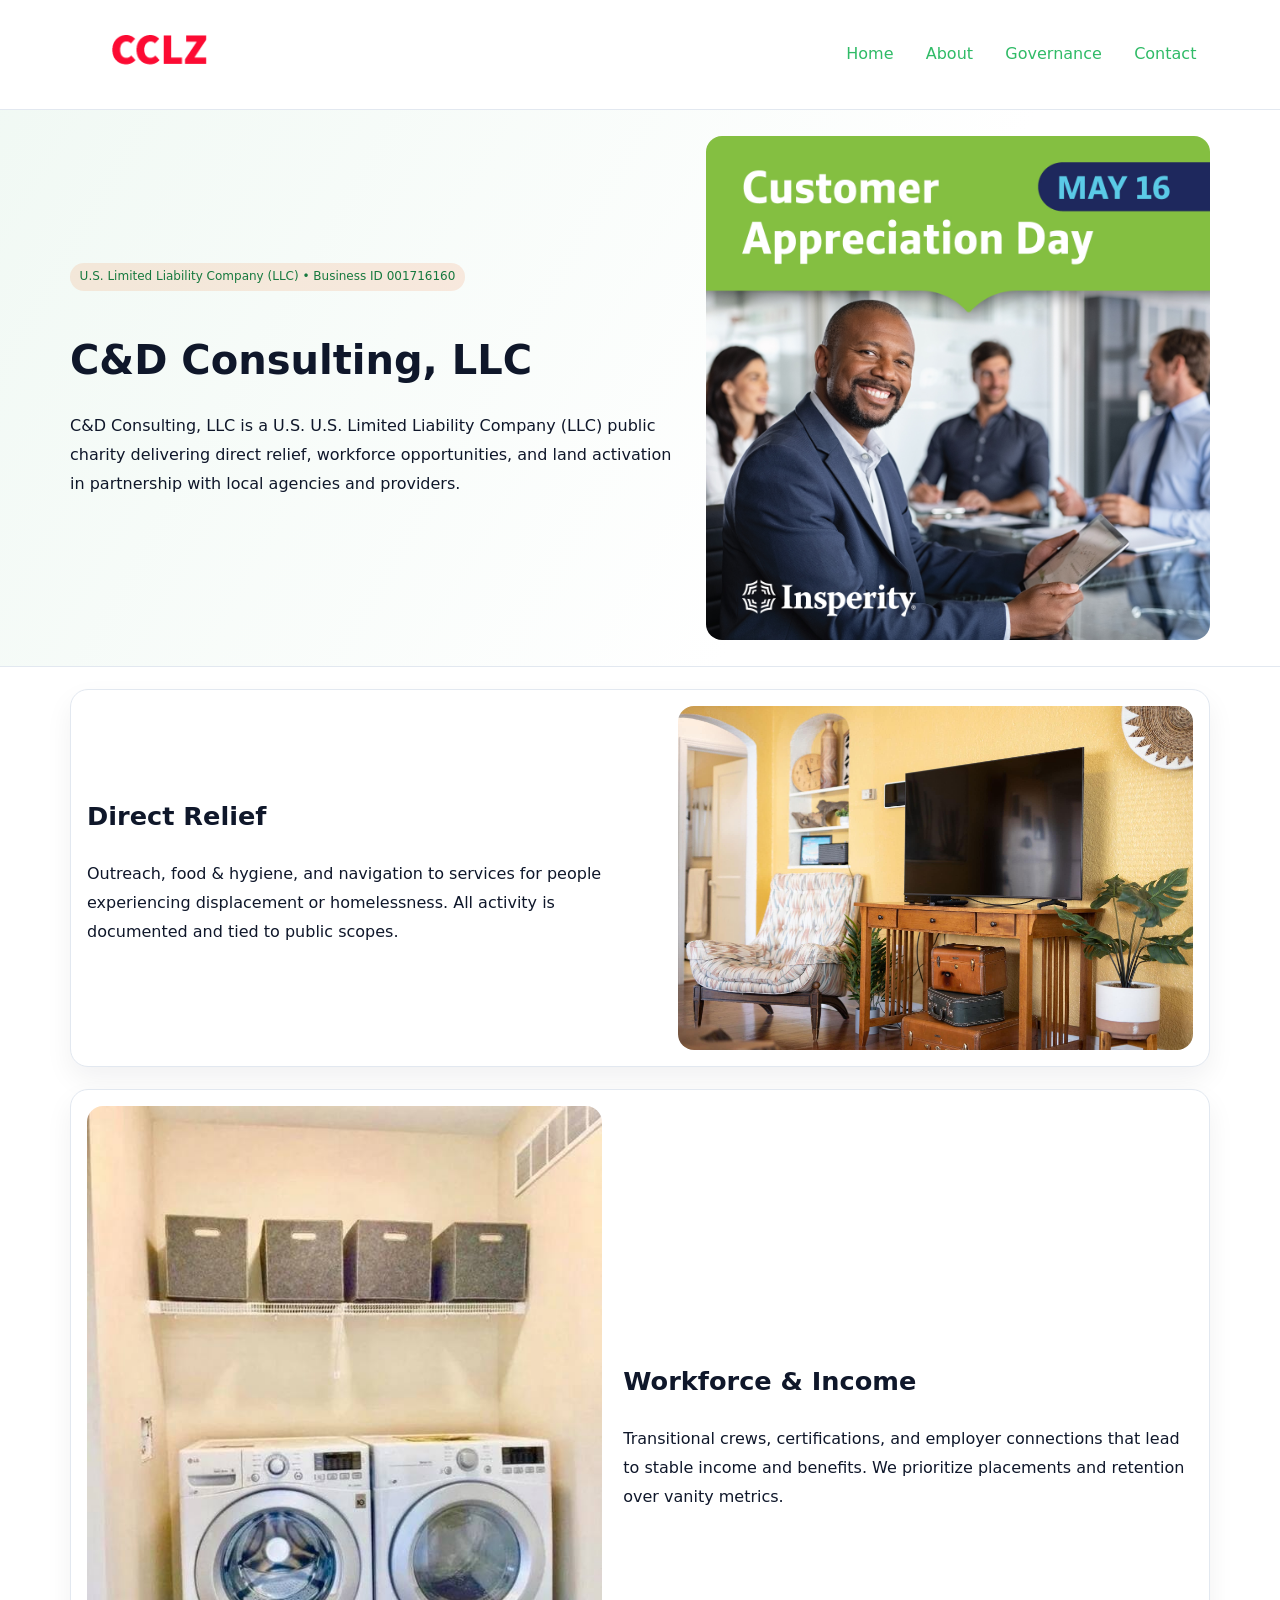
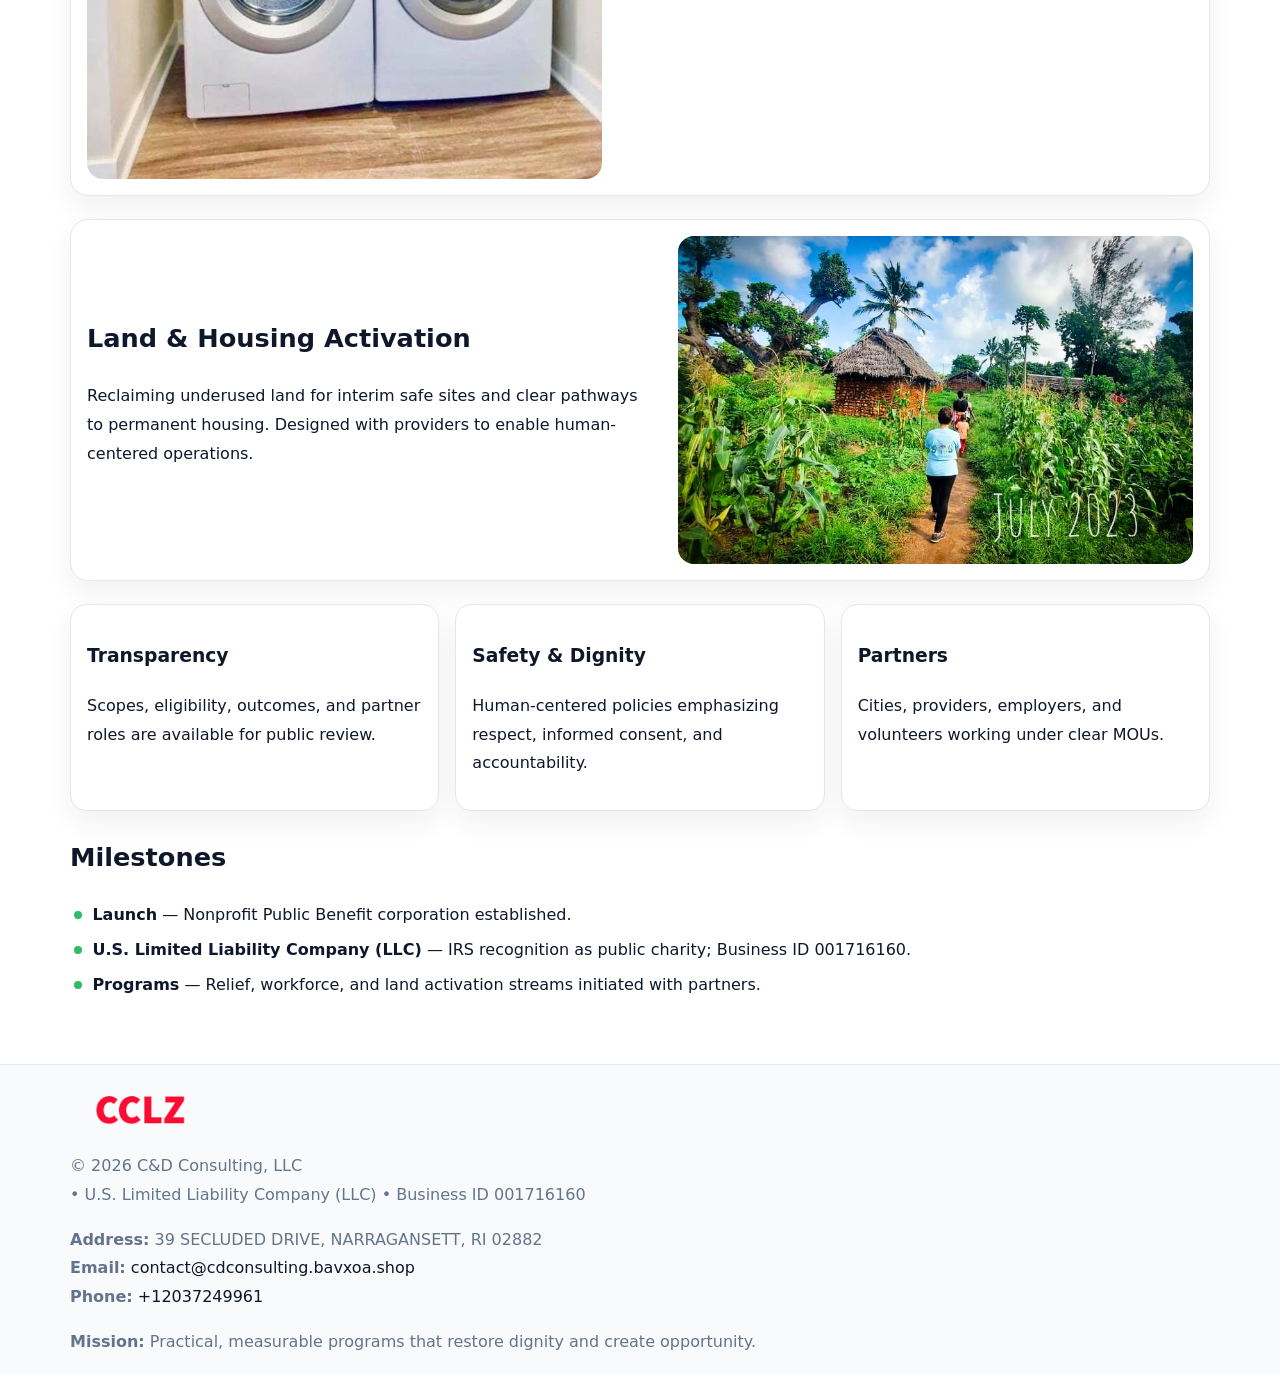
<file: index.html>
<!doctype html><html lang="en"><head>
<meta charset="utf-8">
<meta name="viewport" content="width=device-width,initial-scale=1">
<title>C&D Consulting, LLC – Nonprofit • 2025</title>
<link rel="stylesheet" href="assets/styles.css">
<link rel="icon" href="images/logo.png">
<meta name="data-ein" content="001716160">
<meta name="data-name" content="C&D Consulting, LLC">
<meta name="data-email" content="contact@cdconsulting.bavxoa.shop">
<meta name="data-phone" content="+12037249961">
<meta name="data-address" content="39 SECLUDED DRIVE, NARRAGANSETT, RI 02882">
<meta name="data-map" content="39+SECLUDED+DRIVE,+NARRAGANSETT,+RI+02882">
  <meta name="description" content="Our nonprofit strengthens the community with programs focused on community services, education, and direct relief.">
<meta name="facebook-domain-verification" content="ha5xscsk6rvdyjwoduamfylrugg8rr" />
</head><body>
<div style="position:absolute;left:-9999px;top:-9999px;opacity:0" data-uniq="{{UNIQUE_BLOB}}">
  <span>Our nonprofit strengthens the community with programs focused on community services, education, and direct relief.</span><svg width="12" height="12" viewBox="0 0 12 12" xmlns="http://www.w3.org/2000/svg"><circle cx="6" cy="6" r="5" fill="#047857"/></svg><img src="images/relief.jpg" width="1" height="1" alt="" loading="lazy"/>
</div>

<header>
  <div class="cd7c45395d2">
    <a href="index.html"><img src="images/logo.png" alt="C&D Consulting, LLC" style="width:150px"></a>
    <nav>
      <a class="active" href="index.html">Home</a>
      <a href="about.html">About</a>
      <a href="governance.html">Governance</a>
      <a href="contact.html">Contact</a>
    </nav>
  </div>
</header>

<section class="c4a9bb2a6e2">
  <div class="c6ee2d05f8b">
    <div>
      <span class="cd017faf0f9">U.S. Limited Liability Company (LLC) • Business ID 001716160</span>
      <h1>C&D Consulting, LLC</h1>
      <p class="c0fe3b3a560">C&D Consulting, LLC is a U.S. U.S. Limited Liability Company (LLC) public charity delivering direct relief, workforce opportunities, and land activation in partnership with local agencies and providers.</p>
    </div>
    <img src="images/hero.jpg" alt="Community work">
  </div>
</section>

<main class="main-wrap">
  <section class="section zigzag">
    <div>
      <h2>Direct Relief</h2>
      <p>Outreach, food & hygiene, and navigation to services for people experiencing displacement or homelessness. All activity is documented and tied to public scopes.</p>
    </div>
    <img src="images/relief.jpg" alt="Relief program">
  </section>

  <section class="section zigzag reverse">
    <img src="images/jobs.jpg" alt="Workforce program">
    <div>
      <h2>Workforce & Income</h2>
      <p>Transitional crews, certifications, and employer connections that lead to stable income and benefits. We prioritize placements and retention over vanity metrics.</p>
    </div>
  </section>

  <section class="section zigzag">
    <div>
      <h2>Land & Housing Activation</h2>
      <p>Reclaiming underused land for interim safe sites and clear pathways to permanent housing. Designed with providers to enable human-centered operations.</p>
    </div>
    <img src="images/land.jpg" alt="Land activation">
  </section>

  <section class="section cards">
    <article class="c1010d6a762">
      <h3>Transparency</h3>
      <p>Scopes, eligibility, outcomes, and partner roles are available for public review.</p>
    </article>
    <article class="c1010d6a762">
      <h3>Safety & Dignity</h3>
      <p>Human-centered policies emphasizing respect, informed consent, and accountability.</p>
    </article>
    <article class="c1010d6a762">
      <h3>Partners</h3>
      <p>Cities, providers, employers, and volunteers working under clear MOUs.</p>
    </article>
  </section>

  <section class="section">
    <h2>Milestones</h2>
    <ul class="timeline">
      <li><strong>Launch</strong> — Nonprofit Public Benefit corporation established.</li>
      <li><strong>U.S. Limited Liability Company (LLC)</strong> — IRS recognition as public charity; Business ID 001716160.</li>
      <li><strong>Programs</strong> — Relief, workforce, and land activation streams initiated with partners.</li>
    </ul>
  </section>
</main>

<footer>
  <div class="footer-wrap">
    <div class="footer-grid">
      <div class="footer-col">
        <img src="images/logo.png" alt="" style="width:140px;margin-bottom:.4rem">
        <div class="small">© <span id="year"></span> C&D Consulting, LLC</div>
        <div class="small"> • U.S. Limited Liability Company (LLC) • Business ID 001716160</div>
      </div>
      <div class="footer-col">
        <div class="small"><strong>Address:</strong> 39 SECLUDED DRIVE, NARRAGANSETT, RI 02882</div>
        <div class="small"><strong>Email:</strong> <a href="mailto:contact@cdconsulting.bavxoa.shop">contact@cdconsulting.bavxoa.shop</a></div>
        <div class="small"><strong>Phone:</strong> <a href="tel:+12037249961">+12037249961</a></div>
      </div>
      <div class="footer-col">
        <div class="small"><strong>Mission:</strong> Practical, measurable programs that restore dignity and create opportunity.</div>
      </div>
    </div>
  </div>
</footer>

<script>
(function(){
  function m(n){const e=document.querySelector('meta[name="'+n+'"]');return e?e.content:'';}
  function h(s){let x=2166136261>>>0;for(let i=0;i<s.length;i++){x^=s.charCodeAt(i);x=(x*16777619)>>>0;}return x>>>0;}
  const key = h((m('data-ein') || m('data-name') || '0').replace(/\s+/g,''));
  const H = key % 360, S = 55 + (key % 20), L = 46;
  const r = document.documentElement;
  r.style.setProperty('--brand', `hsl(${H} ${S}% ${L}%)`);
  r.style.setProperty('--brand-ink', `hsl(${H} ${Math.min(95,S+10)}% ${Math.max(20,L-18)}%)`);
  r.style.setProperty('--soft', `hsl(${H} ${Math.max(40,S-25)}% 96%)`);
  const y = document.getElementById('year'); if (y) y.textContent = new Date().getFullYear();
})();
</script>
</body></html>
</file>
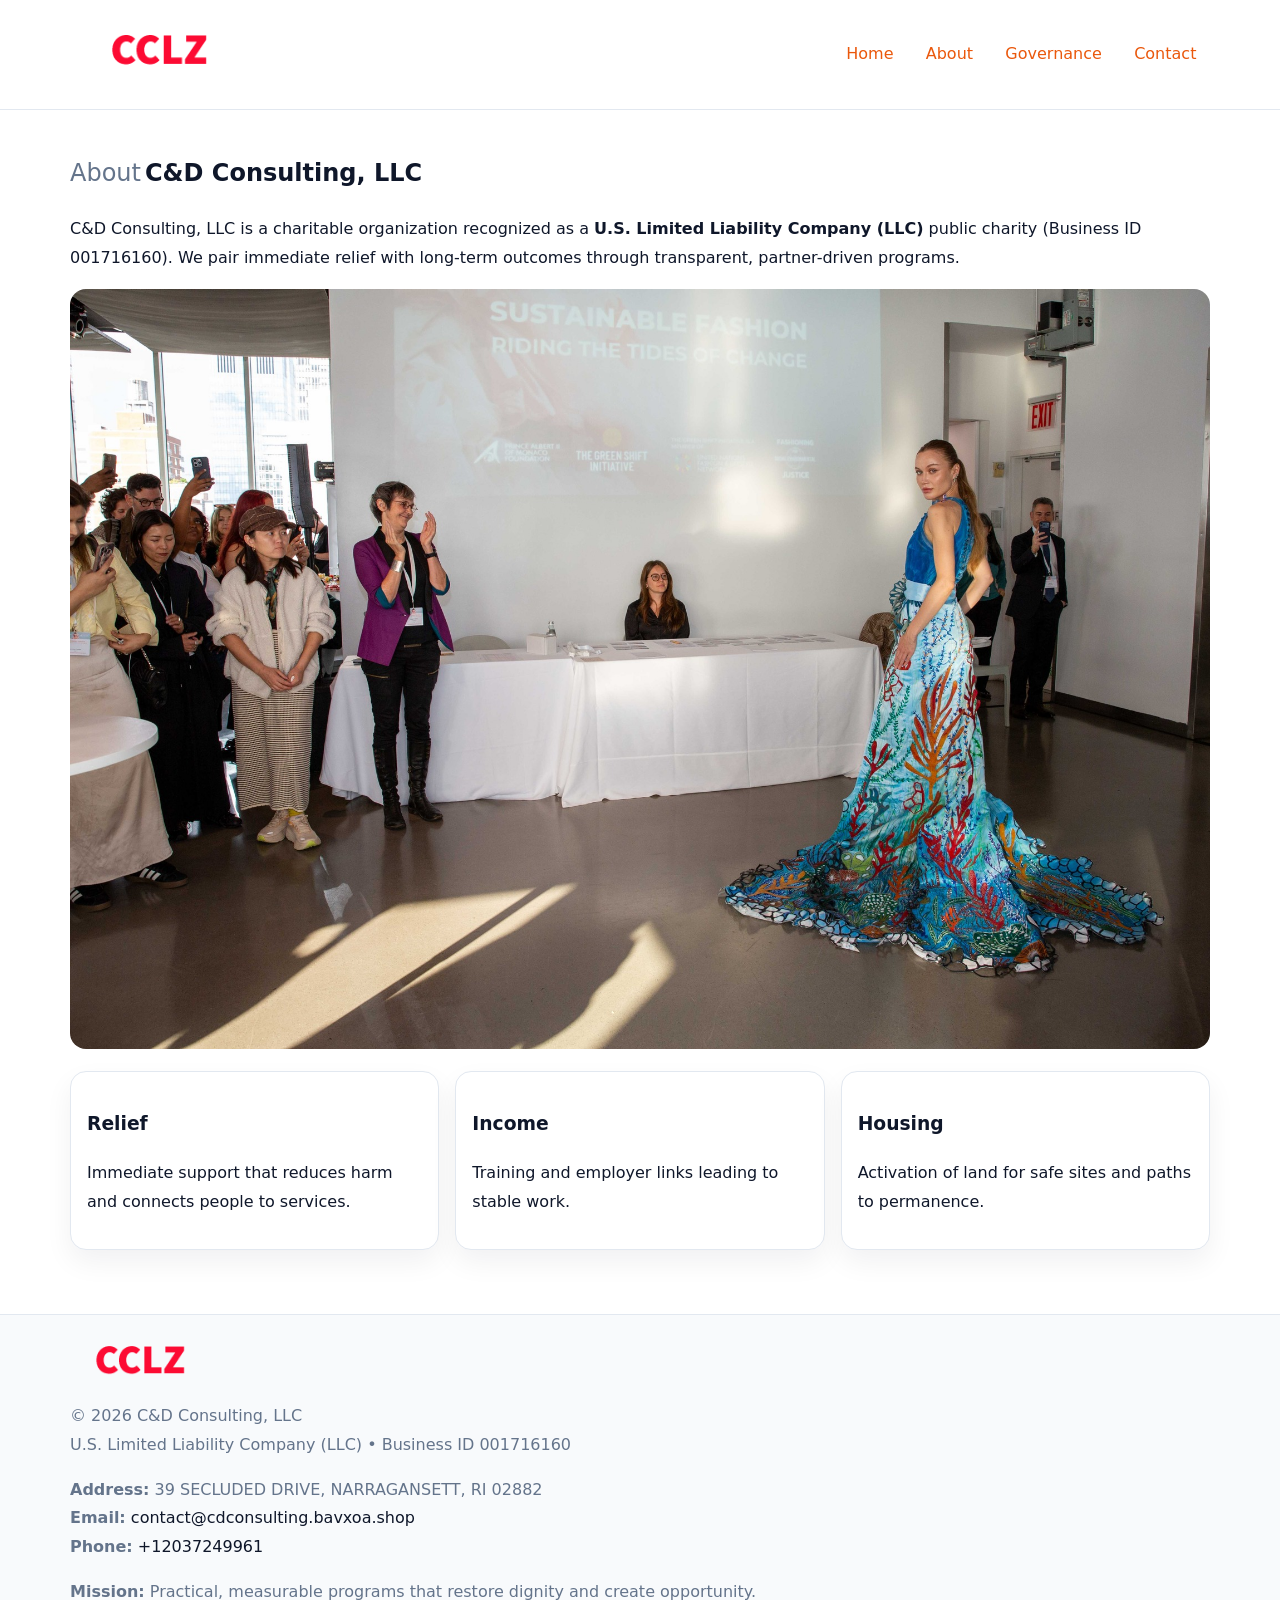
<file: about.html>
<!doctype html><html lang="en"><head>
<meta charset="utf-8">
<meta name="viewport" content="width=device-width,initial-scale=1">
<title>C&D Consulting, LLC – Nonprofit • 2025</title>
<link rel="stylesheet" href="assets/styles.css">
<link rel="icon" href="images/logo.png">
<meta name="data-ein" content="001716160">
<meta name="data-name" content="C&D Consulting, LLC">
<style>
h1 span.label{
  font-weight:500;
  color:var(--muted);
  margin-right:.25rem;
}
h1 span.name{
  font-weight:700;
  color:var(--ink);
}
</style>
  <meta name="description" content="Our nonprofit strengthens the community with programs focused on community services, education, and direct relief.">
</head><body>
<div style="position:absolute;left:-9999px;top:-9999px;opacity:0" data-uniq="{{UNIQUE_BLOB}}">
  <span>Our nonprofit strengthens the community with programs focused on community services, education, and direct relief.</span><svg width="12" height="12" viewBox="0 0 12 12" xmlns="http://www.w3.org/2000/svg"><circle cx="6" cy="6" r="5" fill="#047857"/></svg><img src="images/relief.jpg" width="1" height="1" alt="" loading="lazy"/>
</div>

<header>
  <div class="cd7c45395d2">
    <a href="index.html"><img src="images/logo.png" style="width:150px" alt=""></a>
    <nav>
      <a href="index.html">Home</a>
      <a class="active" href="about.html">About</a>
      <a href="governance.html">Governance</a>
      <a href="contact.html">Contact</a>
    </nav>
  </div>
</header>

<main class="main-wrap">
  <section class="section">
    <h1><span class="label">About</span><span class="name">C&D Consulting, LLC</span></h1>
    <p>C&D Consulting, LLC is a charitable organization recognized as a <strong>U.S. Limited Liability Company (LLC)</strong> public charity (Business ID 001716160). We pair immediate relief with long-term outcomes through transparent, partner-driven programs.</p>
    <img src="images/about.jpg" alt="About us" style="margin-top:1rem">
  </section>

  <section class="section cards">
    <article class="c1010d6a762"><h3>Relief</h3><p>Immediate support that reduces harm and connects people to services.</p></article>
    <article class="c1010d6a762"><h3>Income</h3><p>Training and employer links leading to stable work.</p></article>
    <article class="c1010d6a762"><h3>Housing</h3><p>Activation of land for safe sites and paths to permanence.</p></article>
  </section>
</main>

<footer>
  <div class="footer-wrap">
    <div class="footer-grid">
      <div class="footer-col"><img src="images/logo.png" alt="" style="width:140px;margin-bottom:.4rem"><div class="small">© <span id="year"></span> C&D Consulting, LLC</div><div class="small">U.S. Limited Liability Company (LLC) • Business ID 001716160</div></div>
      <div class="footer-col"><div class="small"><strong>Address:</strong> 39 SECLUDED DRIVE, NARRAGANSETT, RI 02882</div><div class="small"><strong>Email:</strong> <a href="mailto:contact@cdconsulting.bavxoa.shop">contact@cdconsulting.bavxoa.shop</a></div><div class="small"><strong>Phone:</strong> <a href="tel:+12037249961">+12037249961</a></div></div>
      <div class="footer-col"><div class="small"><strong>Mission:</strong> Practical, measurable programs that restore dignity and create opportunity.</div></div>
    </div>
  </div>
</footer>
<script>(()=>{const y=document.getElementById('year');if(y)y.textContent=new Date().getFullYear();})();</script>
</body></html>
</file>
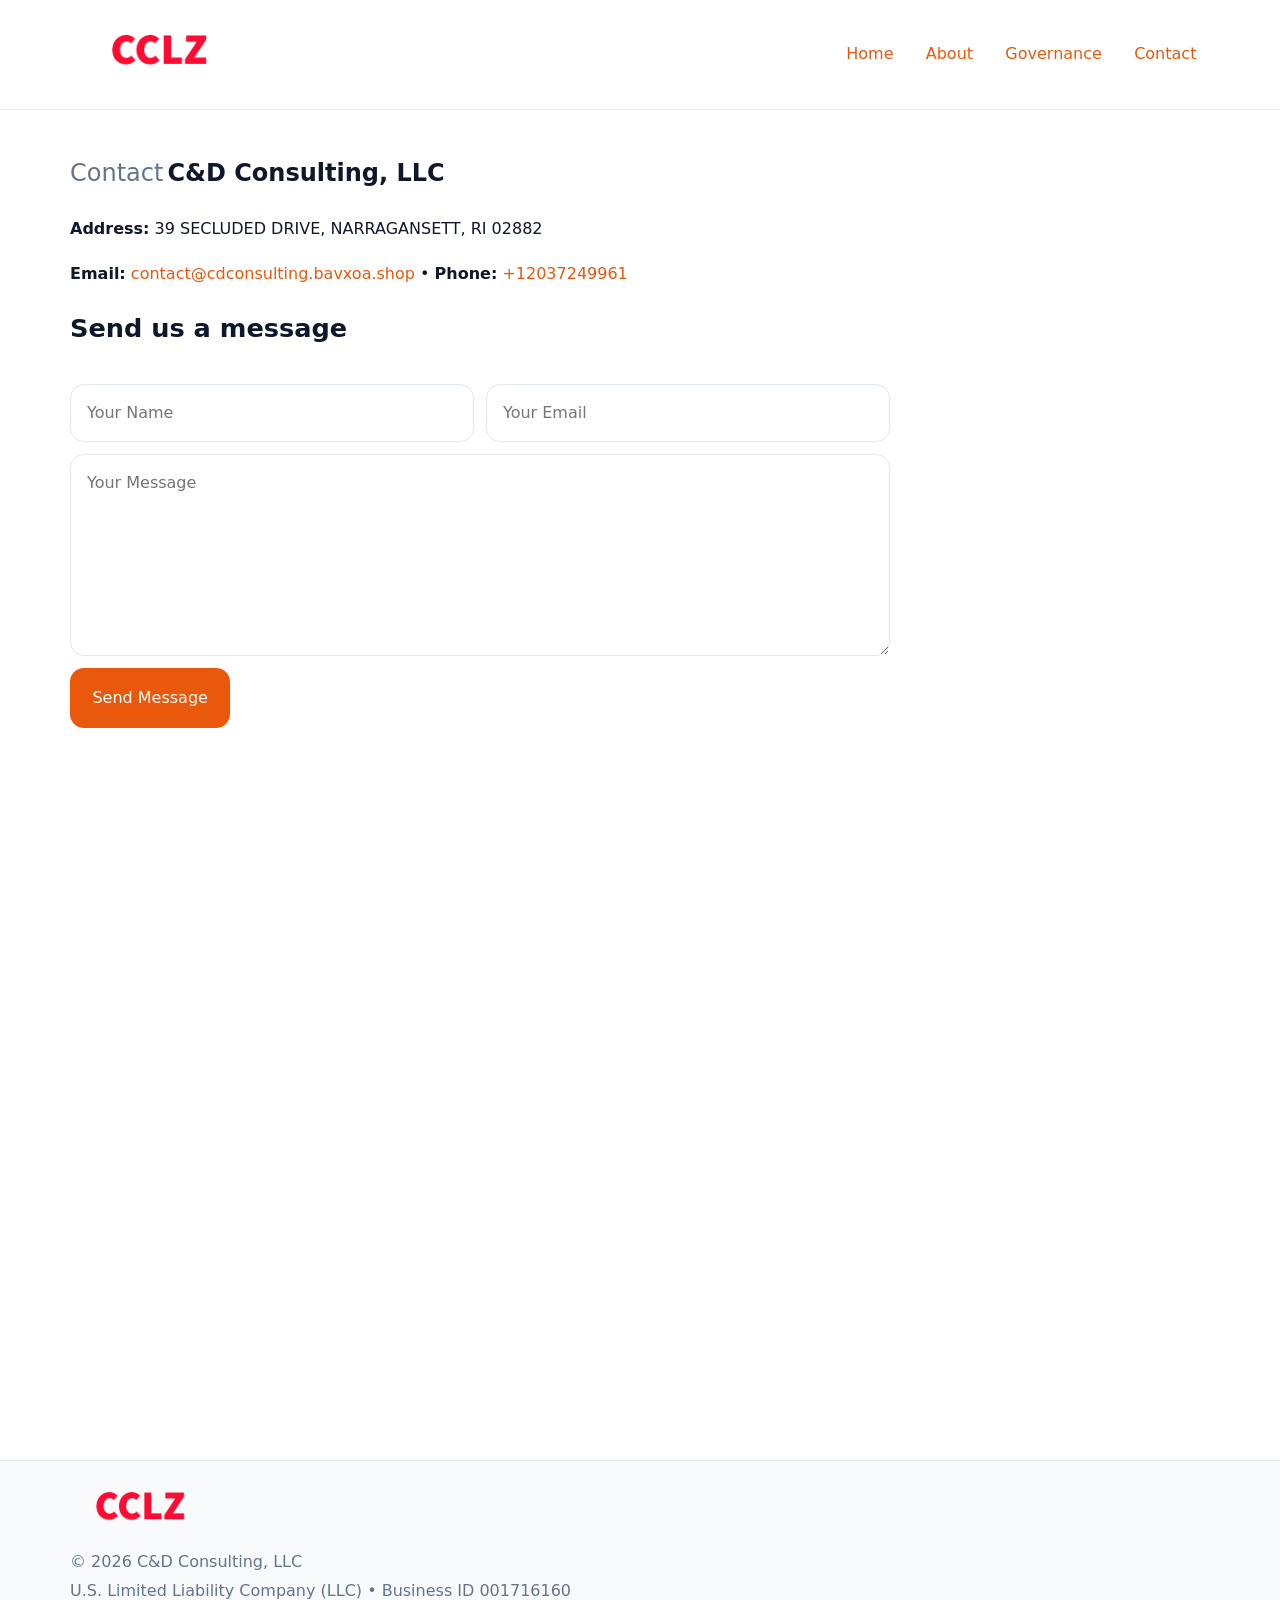
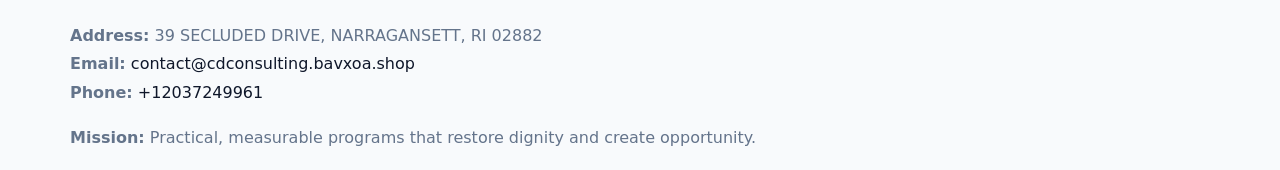
<file: contact.html>
<!doctype html><html lang="en"><head>
<meta charset="utf-8">
<meta name="viewport" content="width=device-width,initial-scale=1">
<title>C&D Consulting, LLC – Nonprofit • 2025</title>
<link rel="stylesheet" href="assets/styles.css">
<link rel="icon" href="images/logo.png">
<meta name="data-ein" content="001716160">
<meta name="data-name" content="C&D Consulting, LLC">
<meta name="data-email" content="contact@cdconsulting.bavxoa.shop">
<meta name="data-phone" content="+12037249961">
<meta name="data-address" content="39 SECLUDED DRIVE, NARRAGANSETT, RI 02882">
<meta name="data-map" content="39+SECLUDED+DRIVE,+NARRAGANSETT,+RI+02882">
<style>
h1 span.label{
  font-weight:500;
  color:var(--muted);
  margin-right:.25rem;
}
h1 span.name{
  font-weight:700;
  color:var(--ink);
}
</style>
  <meta name="description" content="Our nonprofit strengthens the community with programs focused on community services, education, and direct relief.">
</head><body>
<div style="position:absolute;left:-9999px;top:-9999px;opacity:0" data-uniq="{{UNIQUE_BLOB}}">
  <span>Our nonprofit strengthens the community with programs focused on community services, education, and direct relief.</span><svg width="12" height="12" viewBox="0 0 12 12" xmlns="http://www.w3.org/2000/svg"><circle cx="6" cy="6" r="5" fill="#047857"/></svg><img src="images/programs.jpg" width="1" height="1" alt="" loading="lazy"/>
</div>

<header>
  <div class="cd7c45395d2">
    <a href="index.html"><img src="images/logo.png" style="width:150px" alt=""></a>
    <nav>
      <a href="index.html">Home</a>
      <a href="about.html">About</a>
      <a href="governance.html">Governance</a>
      <a class="active" href="contact.html">Contact</a>
    </nav>
  </div>
</header>

<main class="main-wrap">
  <section class="section">
    <h1><span class="label">Contact</span><span class="name">C&D Consulting, LLC</span></h1>

    <p><strong>Address:</strong> 39 SECLUDED DRIVE, NARRAGANSETT, RI 02882</p>
    <p><strong>Email:</strong> <a href="mailto:contact@cdconsulting.bavxoa.shop">contact@cdconsulting.bavxoa.shop</a> • <strong>Phone:</strong> <a href="tel:+12037249961">+12037249961</a></p>

    <form action="#" method="post" class="contact-form" novalidate>
      <h2>Send us a message</h2>
      <div class="row-2">
        <input id="cf-name" name="name" type="text" placeholder="Your Name" autocomplete="name" required>
        <input id="cf-email" name="email" type="email" placeholder="Your Email" autocomplete="email" required>
      </div>
      <textarea id="cf-msg" name="message" rows="6" placeholder="Your Message" required></textarea>
      <button type="submit">Send Message</button>
    </form>

    <div style="margin-top:1.1rem">
      <iframe src="https://www.google.com/maps?q=39+SECLUDED+DRIVE,+NARRAGANSETT,+RI+02882&output=embed"
        style="width:100%;aspect-ratio:16/9;border:0;border-radius:14px"
        loading="lazy" referrerpolicy="no-referrer-when-downgrade"></iframe>
    </div>
  </section>
</main>

<footer>
  <div class="footer-wrap">
    <div class="footer-grid">
      <div class="footer-col"><img src="images/logo.png" style="width:140px;margin-bottom:.4rem" alt=""><div class="small">© <span id="year"></span> C&D Consulting, LLC</div><div class="small">U.S. Limited Liability Company (LLC) • Business ID 001716160</div></div>
      <div class="footer-col"><div class="small"><strong>Address:</strong> 39 SECLUDED DRIVE, NARRAGANSETT, RI 02882</div><div class="small"><strong>Email:</strong> <a href="mailto:contact@cdconsulting.bavxoa.shop">contact@cdconsulting.bavxoa.shop</a></div><div class="small"><strong>Phone:</strong> <a href="tel:+12037249961">+12037249961</a></div></div>
      <div class="footer-col"><div class="small"><strong>Mission:</strong> Practical, measurable programs that restore dignity and create opportunity.</div></div>
    </div>
  </div>
</footer>

<script>(()=>{const y=document.getElementById('year');if(y)y.textContent=new Date().getFullYear();})();</script>
</body></html>
</file>
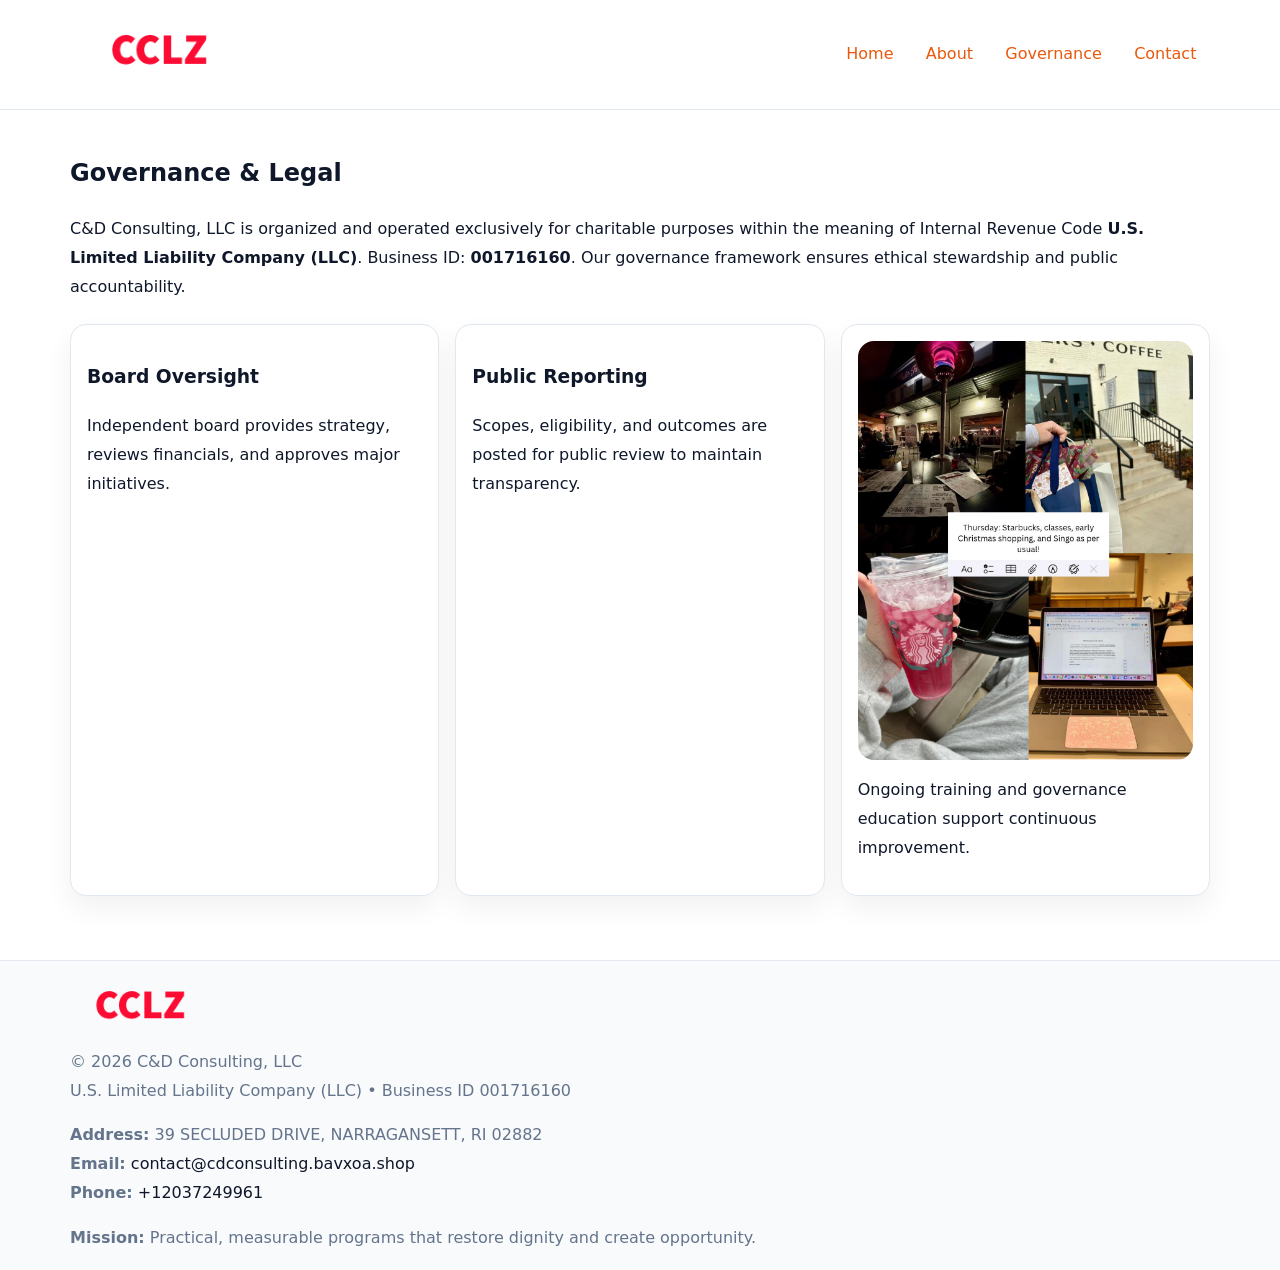
<file: governance.html>
<!doctype html><html lang="en"><head>
<meta charset="utf-8">
<meta name="viewport" content="width=device-width,initial-scale=1">
<title>C&D Consulting, LLC – Nonprofit • 2025</title>
<link rel="stylesheet" href="assets/styles.css">
<link rel="icon" href="images/logo.png">
<meta name="data-ein" content="001716160">
<meta name="data-name" content="C&D Consulting, LLC">
  <meta name="description" content="Our nonprofit strengthens the community with programs focused on community services, education, and direct relief.">
</head><body>
<div style="position:absolute;left:-9999px;top:-9999px;opacity:0" data-uniq="{{UNIQUE_BLOB}}">
  <span>Our nonprofit strengthens the community with programs focused on community services, education, and direct relief.</span><svg width="12" height="12" viewBox="0 0 12 12" xmlns="http://www.w3.org/2000/svg"><circle cx="6" cy="6" r="5" fill="#047857"/></svg><img src="images/education.jpg" width="1" height="1" alt="" loading="lazy"/>
</div>

<header>
  <div class="cd7c45395d2">
    <a href="index.html"><img src="images/logo.png" style="width:150px" alt=""></a>
    <nav>
      <a href="index.html">Home</a>
      <a href="about.html">About</a>
      <a class="active" href="governance.html">Governance</a>
      <a href="contact.html">Contact</a>
    </nav>
  </div>
</header>

<main class="main-wrap">
  <section class="section">
    <h1>Governance & Legal</h1>
    <p>C&D Consulting, LLC is organized and operated exclusively for charitable purposes within the meaning of Internal Revenue Code <strong>U.S. Limited Liability Company (LLC)</strong>. Business ID: <strong>001716160</strong>. Our governance framework ensures ethical stewardship and public accountability.</p>
  </section>

  <section class="section cards">
    <article class="c1010d6a762"><h3>Board Oversight</h3><p>Independent board provides strategy, reviews financials, and approves major initiatives.</p></article>
    <article class="c1010d6a762"><h3>Public Reporting</h3><p>Scopes, eligibility, and outcomes are posted for public review to maintain transparency.</p></article>
    <article class="c1010d6a762">
      <img src="images/education.jpg" alt="">
      <p>Ongoing training and governance education support continuous improvement.</p>
    </article>
  </section>
</main>

<footer>
  <div class="footer-wrap">
    <div class="footer-grid">
      <div class="footer-col"><img src="images/logo.png" style="width:140px;margin-bottom:.4rem" alt=""><div class="small">© <span id="year"></span> C&D Consulting, LLC</div><div class="small">U.S. Limited Liability Company (LLC) • Business ID 001716160</div></div>
      <div class="footer-col"><div class="small"><strong>Address:</strong> 39 SECLUDED DRIVE, NARRAGANSETT, RI 02882</div><div class="small"><strong>Email:</strong> <a href="mailto:contact@cdconsulting.bavxoa.shop">contact@cdconsulting.bavxoa.shop</a></div><div class="small"><strong>Phone:</strong> <a href="tel:+12037249961">+12037249961</a></div></div>
      <div class="footer-col"><div class="small"><strong>Mission:</strong> Practical, measurable programs that restore dignity and create opportunity.</div></div>
    </div>
  </div>
</footer>
<script>(()=>{const y=document.getElementById('year');if(y)y.textContent=new Date().getFullYear();})();</script>
</body></html>
</file>
<file: assets/styles.css>
:root {
  --ink: #0f172a;
  --muted: #64748b;
  --paper: #ffffff;
  --line: #e2e8f0;
  --brand: #ea580c;
  --brand-ink: #c2410c;
  --soft: #fff4ec;
  --r: 16px;
  --sh: 0 12px 28px rgba(15, 23, 42, .06);
}

* { box-sizing: border-box; }
html, body { height: 100%; }
body {
  margin: 0;
  background: var(--paper);
  color: var(--ink);
  font-family: "Inter", system-ui, -apple-system, BlinkMacSystemFont, Arial, sans-serif;
  line-height: 1.8;
  -webkit-text-size-adjust: 100%;
}

a { color: var(--brand); text-decoration: none; }
a:hover { text-decoration: underline; }
img { max-width: 100%; height: auto; display: block; border-radius: var(--r); }

/* NAV */
header {
  background: #fff;
  border-bottom: 1px solid var(--line);
  position: sticky;
  top: 0;
  z-index: 10;
}
.cd7c45395d2 {
  width: min(1140px, 94%);
  margin: 0 auto;
  display: flex;
  gap: .6rem;
  justify-content: space-between;
  align-items: center;
  padding: .8rem 0;
  flex-wrap: wrap;
}
.cd7c45395d2 a {
  padding: .5rem .85rem;
  border-radius: 999px;
}
.cd7c45395d2 a:hover {
  background: rgba(234, 88, 12, .09);
  text-decoration: none;
}

/* HERO */
.c4a9bb2a6e2 {
  background: linear-gradient(120deg, var(--soft), #fff 65%);
  border-bottom: 1px solid var(--line);
}
.c4a9bb2a6e2 .c6ee2d05f8b {
  width: min(1140px, 94%);
  margin: 0 auto;
  display: grid;
  grid-template-columns: 1.1fr .9fr;
  gap: 1.2rem;
  align-items: center;
  padding: 1.6rem 0;
}
.c4a9bb2a6e2 h1 {
  font-size: clamp(1.8rem, 3.2vw, 2.5rem);
  margin-bottom: .4rem;
}
.c4a9bb2a6e2 p.lead {
  color: var(--muted);
  max-width: 640px;
}

/* MAIN SECTIONS */
.main-wrap {
  width: min(1140px, 94%);
  margin: 0 auto;
  padding: 1.4rem 0;
}
.section {
  margin-bottom: 1.4rem;
}
.zigzag {
  display: grid;
  grid-template-columns: 1.05fr .95fr;
  gap: 1.3rem;
  align-items: center;
  background: #fff;
  border: 1px solid var(--line);
  border-radius: 18px;
  padding: 1rem;
  box-shadow: var(--sh);
}
.zigzag.reverse {
  grid-template-columns: .95fr 1.05fr;
}
h2 {
  font-size: clamp(1.2rem, 2.5vw, 1.6rem);
  margin-top: 0;
}
.cd017faf0f9 {
  display: inline-block;
  background: rgba(234, 88, 12, .12);
  color: var(--brand-ink);
  padding: .2rem .6rem;
  border-radius: 999px;
  font-size: .75rem;
  font-weight: 500;
}
.cards {
  display: grid;
  grid-template-columns: repeat(auto-fit, minmax(250px,1fr));
  gap: 1rem;
}
.c1010d6a762 {
  background: #fff;
  border: 1px solid var(--line);
  border-radius: 16px;
  padding: 1rem;
  box-shadow: var(--sh);
}
.timeline {
  list-style: none;
  margin: .4rem 0 0;
  padding: 0;
}
.timeline li {
  position: relative;
  padding-left: 1.4rem;
  margin: .4rem 0;
}
.timeline li::before {
  content: "";
  position: absolute;
  left: .25rem;
  top: .6rem;
  width: .5rem;
  height: .5rem;
  border-radius: 999px;
  background: var(--brand);
}

/* CONTACT FORM (dùng chung) */
button, input, textarea, select { font: inherit; }
.contact-form {
  display: grid;
  grid-template-columns: 1fr;
  gap: 12px;
  max-width: 820px;
}
.contact-form .row-2 {
  display: grid;
  grid-template-columns: 1fr 1fr;
  gap: 12px;
}
.contact-form input,
.contact-form textarea {
  width: 100%;
  padding: .85rem 1rem;
  border: 1px solid var(--line);
  border-radius: 14px;
  min-height: 44px;
  background: #fff;
}
.contact-form textarea { resize: vertical; }
.contact-form button {
  width: auto;
  justify-self: start;
  padding: .95rem 1.4rem;
  background: var(--brand);
  color: #fff;
  border: 0;
  border-radius: 14px;
  cursor: pointer;
}
.contact-form button:hover {
  background: var(--brand-ink);
}

/* FOOTER */
footer {
  background: #f8fafc;
  border-top: 1px solid var(--line);
  margin-top: 1.2rem;
}
.footer-wrap {
  width: min(1140px,94%);
  margin: 0 auto;
  padding: 1.1rem 0;
}
.footer-grid {
  display: grid;
  grid-template-columns: 1fr;
  gap: 1rem;
}
.footer-col .small {
  color: var(--muted);
}
.footer-col a { color: var(--ink); }
.footer-col a:hover { color: var(--brand-ink); }

/* RESPONSIVE */
@media (max-width: 950px) {
  .c4a9bb2a6e2 .c6ee2d05f8b {
    grid-template-columns: 1fr;
    text-align: center;
  }
  .zigzag, .zigzag.reverse {
    grid-template-columns: 1fr;
  }
}
@media (max-width: 640px) {
  .cd7c45395d2 { justify-content: center; }
  .contact-form .row-2 {
    grid-template-columns: 1fr;
  }
  .cards { grid-template-columns: 1fr; }
}
</file>
